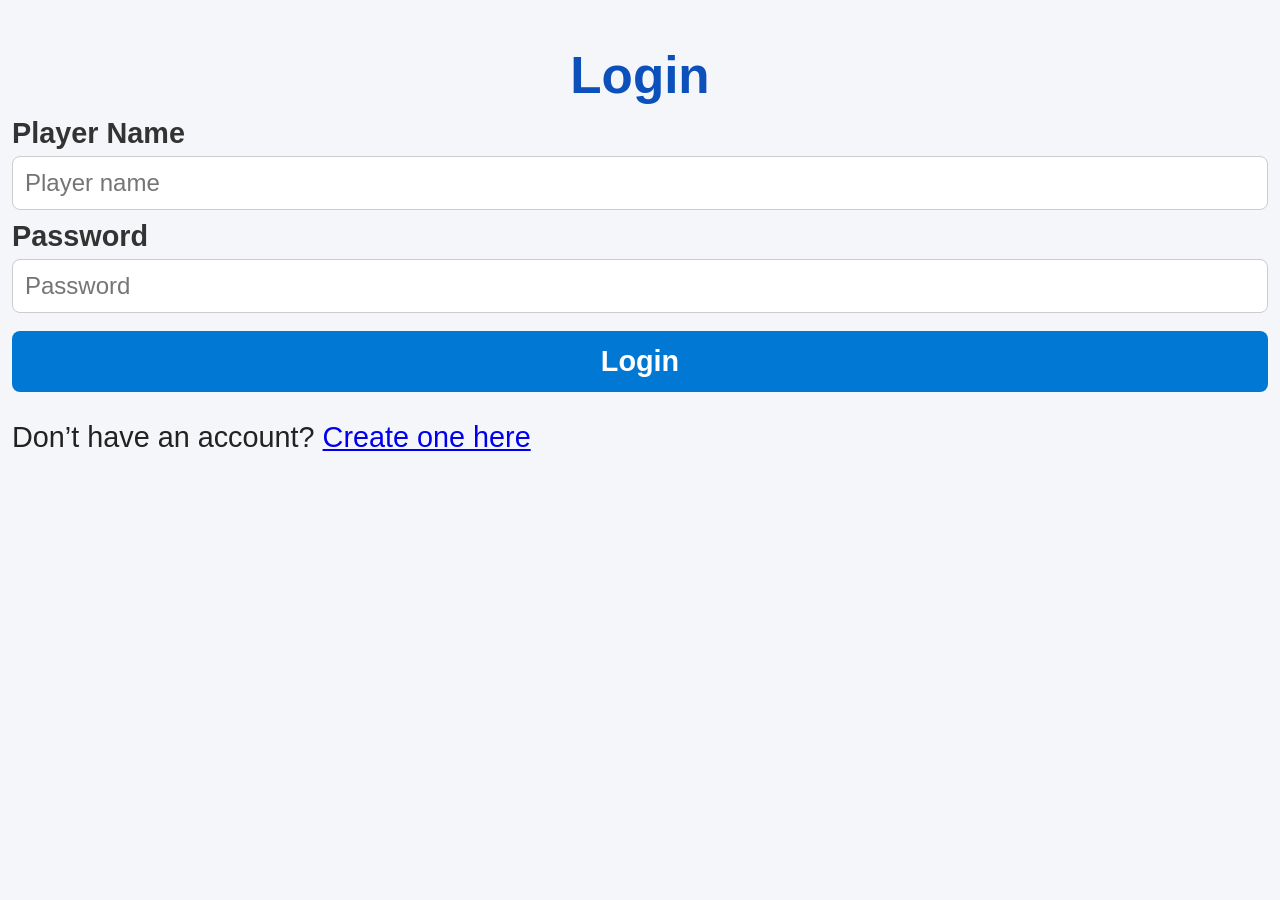
<file: frontend/login.html>
<!DOCTYPE html>
<html lang="en">
<head>
    <meta charset="UTF-8">
    <title>Login</title>
    <link rel="stylesheet" href="css/style.css">
</head>
<body>

    <h1>Login</h1>

    <div class="form-container">

        <label for="nameInput">Player Name</label>
        <input id="nameInput" type="text" placeholder="Player name">

        <label for="passwordInput">Password</label>
        <input id="passwordInput" type="password" placeholder="Password">

        <button type="submit" id="loginBtn">Login</button>

        <p>
            Don’t have an account?
            <a href="register.html">Create one here</a>
        </p>

        <div id="loginMessage" class="message"></div>
    </div>

    <script src="js/app.js"></script>
    <script src="js/login.js"></script>
</body>
</html>
</file>
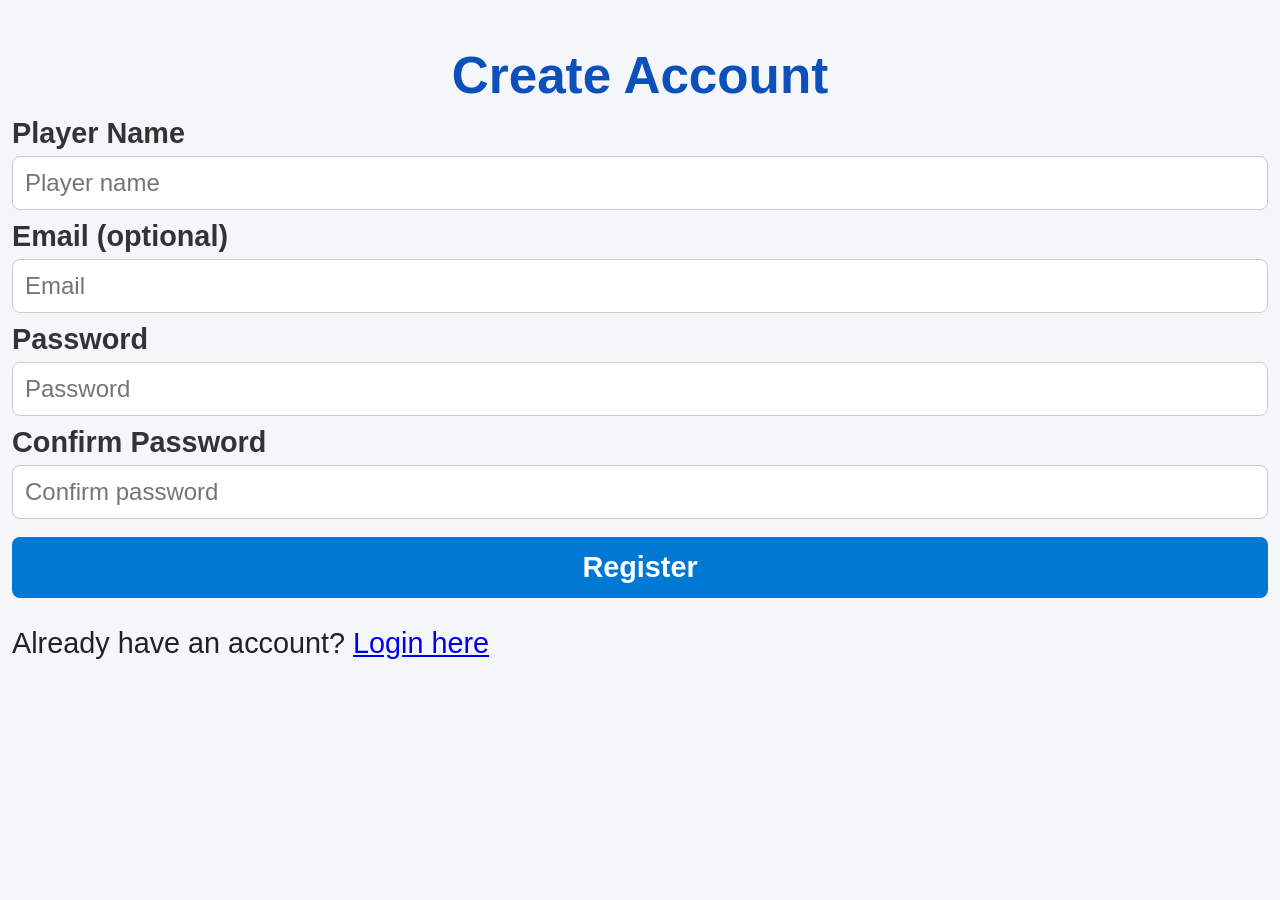
<file: frontend/register.html>
<!DOCTYPE html>
<html lang="en">
<head>
    <meta charset="UTF-8">
    <title>Register</title>
    <link rel="stylesheet" href="css/style.css">
</head>
<body>

    <h1>Create Account</h1>

    <div class="form-container">

        <label for="nameInput">Player Name</label>
        <input id="nameInput" type="text" placeholder="Player name">

        <label for="emailInput">Email (optional)</label>
        <input id="emailInput" type="email" placeholder="Email">

        <label for="passwordInput">Password</label>
        <input id="passwordInput" type="password" placeholder="Password">

        <label for="confirmInput">Confirm Password</label>
        <input id="confirmInput" type="password" placeholder="Confirm password">

        <button id="registerBtn">Register</button>

        <p>
            Already have an account?
            <a href="login.html">Login here</a>
        </p>

        <div id="registerMessage" class="message"></div>
    </div>

    <script src="js/app.js"></script>
    <script src="js/register.js"></script>
</body>
</html>
</file>
<file: frontend/css/style.css>
/* ============================================================
   GLOBAL STYLES — CS50 Polished Theme
   ============================================================ */
body {
    font-family: "Segoe UI", Arial, sans-serif;
    background: #f4f6f9;
    margin: 0;
    padding: 12px;
    font-size: 1.8rem;
    color: #222;
}

h1, h2 {
    text-align: center;
    margin-bottom: 12px;
    font-weight: 700;
    color: #0c50bc;
}

h1 { font-size: 3.2rem; }
h2 { font-size: 2.6rem; }

label {
    display: block;
    margin-top: 10px;
    font-weight: 600;
    color: #333;
}

input, select {
    width: 100%;
    padding: 12px;
    margin-top: 6px;
    font-size: 1.5rem;
    border-radius: 8px;
    border: 1px solid #ccc;
    background: white;
    transition: 0.2s;
    box-sizing: border-box;
}

input:focus,
select:focus {
    border-color: #0c50bc;
    box-shadow: 0 0 4px rgba(12, 80, 188, 0.4);
    outline: none;
}

button {
    margin-top: 18px;
    padding: 14px;
    width: 100%;
    border: none;
    border-radius: 8px;
    cursor: pointer;
    font-size: 1.8rem;
    background: #0078d4;
    color: white;
    font-weight: 600;
    transition: 0.2s;
}

button:hover {
    background: #005fa3;
}

button.danger {
    background: #d9534f;
}

.hidden {
    display: none !important;
}

/* ============================================================
   NAVIGATION BAR
   ============================================================ */
.main-menu {
    width: 100%;
    background: white;
    padding: 12px 0;
    margin-bottom: 25px;
    position: sticky;
    top: 0;
    z-index: 100;
    border-bottom: 2px solid #e2e6ea;
    box-shadow: 0 2px 6px rgba(0,0,0,0.06);
}

.main-menu .menu-inner {
    width: calc(100% - 24px);
    margin: 0 auto;
    display: flex;
    flex-wrap: wrap;
    gap: 1.2rem;
    justify-content: space-between;
    align-items: center;
}

.main-menu a {
    padding: 6px 0;
    text-decoration: none;
    font-size: 1.6rem;
    font-weight: 600;
    color: #0c50bc;
    white-space: nowrap;
    transition: 0.2s;
}

.main-menu a:hover {
    color: #003a8c;
}

/* Mobile nav */
@media (max-width: 1250px) {
    .main-menu a {
        font-size: 1.8rem;
    }
}

/* ============================================================
   SESSION TABLE — FIXED PLAYER + TOTAL COLUMNS
   ============================================================ */

/* Le conteneur doit être positionné pour que sticky fonctionne */
.games-scroll {
    position: relative;
    overflow-x: auto;
    overflow-y: hidden;
    white-space: nowrap;
    -webkit-overflow-scrolling: touch;
    margin-top: 12px;
    border-radius: 8px;
    background: white;
    box-shadow: 0 2px 6px rgba(0,0,0,0.06);
}

/* Le tableau doit être plus large que l'écran */
.games-scroll table {
    width: max-content;
    min-width: 100%;
    border-collapse: collapse;
}

/* Largeurs fixes pour les colonnes sticky */
.col-player {
    min-width: 140px;
    max-width: 140px;
    background: #f9fbff;
    font-weight: 600;
    border-right: 1px solid #e2e6ea;
}

.col-player-total {
    min-width: 140px;
    max-width: 140px;
    background: #f9fbff;
    font-weight: 600;
    border-right: 1px solid #e2e6ea;
    text-align: center;
}

/* Colonnes de jeu */
.col-game {
    border-right: 1px solid #eee;
    height: 100px;
}

/* Inputs */
.col-game input {
    height: 90px !important;
    font-size: 2.4rem !important;
    text-align: center;
}

/* Sticky Player (colonne 1) */
.sticky-player {
    position: sticky;
    left: 0;
    z-index: 20;
    background: white; /* doit recouvrir le fond bleu clair */
    border-right: 1px solid #e2e6ea;
}

/* Sticky Total (colonne 2) */
.sticky-total {
    position: sticky;
    left: 140px; /* EXACTEMENT la largeur de .col-player */
    z-index: 19;
    background: white;
    border-right: 1px solid #e2e6ea;
}

/* ============================================================
   MOBILE LANDSCAPE / TABLET
   ============================================================ */
@media (pointer: coarse) and (max-width: 1250px) {

    /* Wider columns */
    .col-player {
        min-width: 180px !important;
        max-width: 180px !important;
        font-size: 2.4rem !important;
    }

    .col-player-total {
        min-width: 180px !important;
        max-width: 180px !important;
        font-size: 2.4rem !important;
    }

    /* Sticky mis à jour */
    .sticky-total {
        left: 180px !important; /* largeur mobile */
    }

    /* Colonnes de jeu */
    .col-game {
        width: 250px !important;
        height: 175px !important;
        font-size: 2.4rem !important;
    }

    .col-game input {
        height: 140px !important;
        font-size: 2.4rem !important;
    }
}

/* ============================================================
   STATS PAGE
   ============================================================ */
.zone {
    border: 1px solid #dcdfe3;
    padding: 18px;
    margin-bottom: 28px;
    border-radius: 10px;
    background: white;
    box-shadow: 0 2px 6px rgba(0,0,0,0.06);
}

.stats-grid {
    display: grid;
    grid-template-columns: repeat(auto-fit, minmax(180px, 1fr));
    gap: 18px;
}

.stat-box {
    background: #f9fbff;
    padding: 14px;
    border-radius: 8px;
    text-align: center;
    font-size: 1.6rem;
    border: 1px solid #e2e6ea;
}

.params-grid {
    display: grid;
    grid-template-columns: repeat(auto-fit, minmax(160px, 1fr));
    gap: 18px;
}

/* ============================================================
   HISTORY PAGE
   ============================================================ */
.history-table {
    width: 100%;
    border-collapse: collapse;
    background: white;
    font-size: 1.6rem;
    margin-top: 20px;
    border-radius: 8px;
    overflow: hidden;
    box-shadow: 0 2px 6px rgba(0,0,0,0.06);
}

.history-table th {
    background: #f0f4ff;
    font-weight: 700;
    padding: 12px 0;
    border-bottom: 2px solid #e2e6ea;
}

.history-table td {
    padding: 10px 0;
    border-bottom: 1px solid #eee;
}

.history-row:hover {
    background: #f9fbff;
}

/* ============================================================
   ADMIN PAGE
   ============================================================ */
.admin-page {
    max-width: 900px;
    margin: auto;
    padding: 12px;
}

.admin-page table {
    width: 100%;
    border-collapse: collapse;
    font-size: 1.4rem;
    background: white;
    border-radius: 8px;
    overflow: hidden;
    box-shadow: 0 2px 6px rgba(0,0,0,0.06);
}

.admin-page th {
    background: #f0f4ff;
    font-weight: 700;
    padding: 10px;
}

.admin-page td {
    padding: 8px;
    border-bottom: 1px solid #eee;
}

/* ========================================= */
/* ADMIN PAGE — FIELD SIZE ADJUSTMENTS       */
/* ========================================= */

.admin-name {
    width: 80%;
    font-size: 0.8em;
}

.admin-email {
    width: 120%;
}

/* Colonne Admin : centrage du titre + contenu */
.admin-page th:nth-child(4),
.admin-page td:nth-child(4) {
    text-align: center;
    padding-left: 0;
    padding-right: 0;
}

/* Checkbox Admin : annule le width:100% global et centre vraiment */
.admin-checkbox {
    width: auto;        /* annule width:100% global */
    padding: 0;         /* annule padding global */
    margin: 0 auto;     /* centre horizontalement */
    display: block;     /* nécessaire pour margin:auto */
    transform: scale(2.0);
    transform-origin: center;
}

/* Réduit la largeur des boutons Deactivate / Activate */
.status-btn {
    padding: 4px 8px;      /* réduit la largeur visuelle */
    font-size: 0.8em;      /* réduit la taille du texte */
    width: auto;           /* empêche l'étirement */
    min-width: 100px;       /* largeur uniforme */
}

/* Réduit la largeur du bouton Save */
.save-btn {
    padding: 4px 8px;
    font-size: 0.8em;
    width: auto;
    min-width: 100px;
}

/* ============================================================
   TEAMS PAGE
   ============================================================ */
.team-row {
    display: grid;
    grid-template-columns: 180px auto 40px;
    align-items: center;
    padding: 10px 0;
    border-bottom: 1px solid #eee;
}

.team-row:hover {
    background: #f9fbff;
}

.team-name {
    font-size: 1.6rem;
    font-weight: 600;
    color: #0c50bc;
}

.delete-icon {
    cursor: pointer;
    font-size: 1.8rem;
    color: #c00;
}

/* ============================================================
   HOME PAGE — MOBILE TOUCH OPTIMIZATION
   ============================================================ */
@media (pointer: coarse) and (max-width: 1250px) {

    /* Le conteneur UL devient une colonne espacée */
    nav ul {
        list-style: none;
        padding: 0;
        margin: 0;
        display: flex;
        flex-direction: column;
        gap: 2rem;
        width: 80%;
    }

    /* Chaque LI occupe toute la largeur */
    nav ul li {
        width: 100%;
    }

    /* Les liens deviennent de vrais boutons tactiles */
    nav ul li a {
        display: block;
        width: 100%;
        padding: 18px 0;
        font-size: 2.4rem;
        text-align: left;
        background: white;
        border-radius: 12px;
        box-shadow: 0 2px 6px rgba(0,0,0,0.08);
        color: #0c50bc;
        font-weight: 600;
    }

    /* Le deuxième nav (Login / Logout) */
    nav + nav {
        width: 80%;
        margin-top: 2.4rem;
        display: flex;
        flex-direction: column;
        gap: 2rem;
    }

    nav + nav a {
        display: block;
        width: 100%;
        padding: 18px 0;
        font-size: 2.4rem;
        text-align: center;
        background: white;
        border-radius: 12px;
        box-shadow: 0 2px 6px rgba(0,0,0,0.08);
        color: #0c50bc;
        font-weight: 600;
    }
}
</file>
